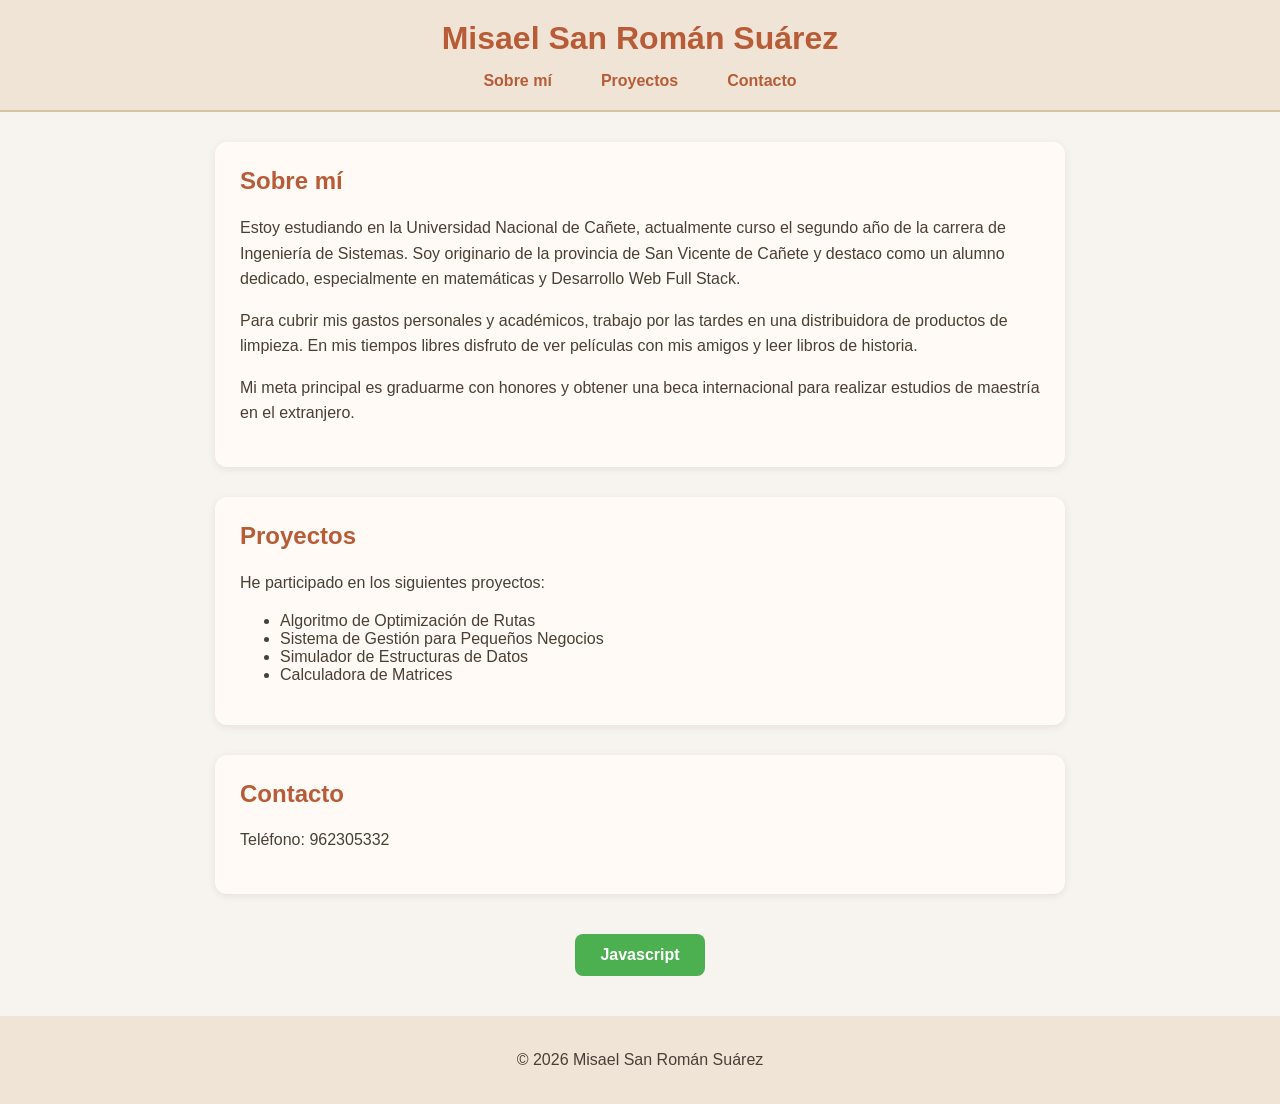
<file: index.html>
<!DOCTYPE html>
<html lang="es">

<head>
    <meta charset="UTF-8">
    <meta name="viewport" content="width=device-width, initial-scale=1.0">
    <title>Misael San Román Suárez</title>
    <link rel="stylesheet" href="css.css">
</head>

<body>

    <header>
        <h1>Misael San Román Suárez</h1>
        <nav>
            <ul>
                <li><a href="#sobre-mi">Sobre mí</a></li>
                <li><a href="#proyectos">Proyectos</a></li>
                <li><a href="#contacto">Contacto</a></li>
            </ul>
        </nav>
    </header>

    <main>

        <section id="sobre-mi">
            <h2>Sobre mí</h2>
            <p>
                Estoy estudiando en la Universidad Nacional de Cañete, actualmente curso el segundo año de la carrera de
                Ingeniería de Sistemas. Soy originario de la provincia de San Vicente de Cañete y destaco como un alumno
                dedicado, especialmente en matemáticas y Desarrollo Web Full Stack.
            </p>
            <p>
                Para cubrir mis gastos personales y académicos, trabajo por las tardes en una distribuidora de productos
                de limpieza. En mis tiempos libres disfruto de ver películas con mis amigos y leer libros de historia.
            </p>
            <p>
                Mi meta principal es graduarme con honores y obtener una beca internacional para realizar estudios de
                maestría en el extranjero.
            </p>
        </section>

        <section id="proyectos">
            <h2>Proyectos</h2>
            <p>He participado en los siguientes proyectos:</p>
            <ul>
                <li>Algoritmo de Optimización de Rutas</li>
                <li>Sistema de Gestión para Pequeños Negocios</li>
                <li>Simulador de Estructuras de Datos</li>
                <li>Calculadora de Matrices</li>
            </ul>
        </section>

        <section id="contacto">
            <h2>Contacto</h2>
            <p>Teléfono: 962305332</p>
        </section>

    </main>

    <div class="boton-inferior">
        <a href="javascript.html" class="btn-js">Javascript</a>
    </div>

    <footer>
        <p>© 2026 Misael San Román Suárez</p>
    </footer>

</body>

</html>
</file>
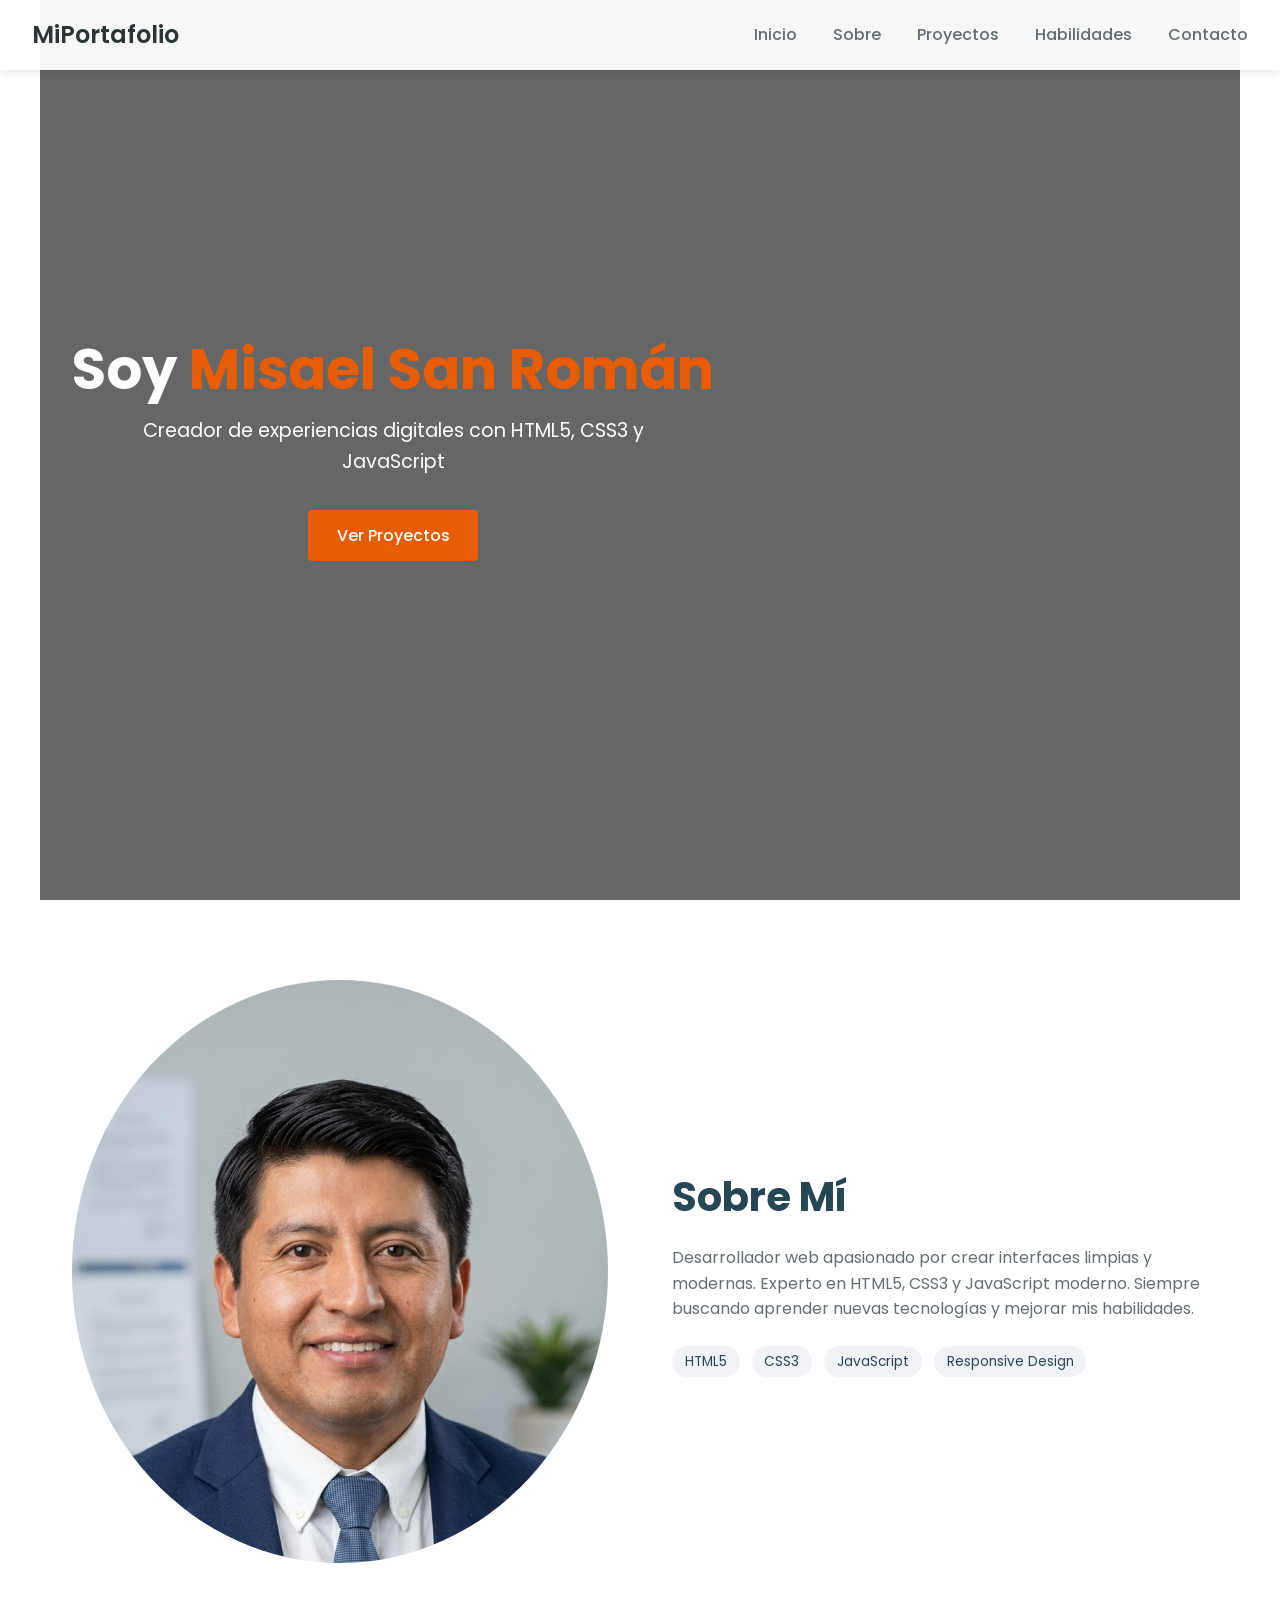
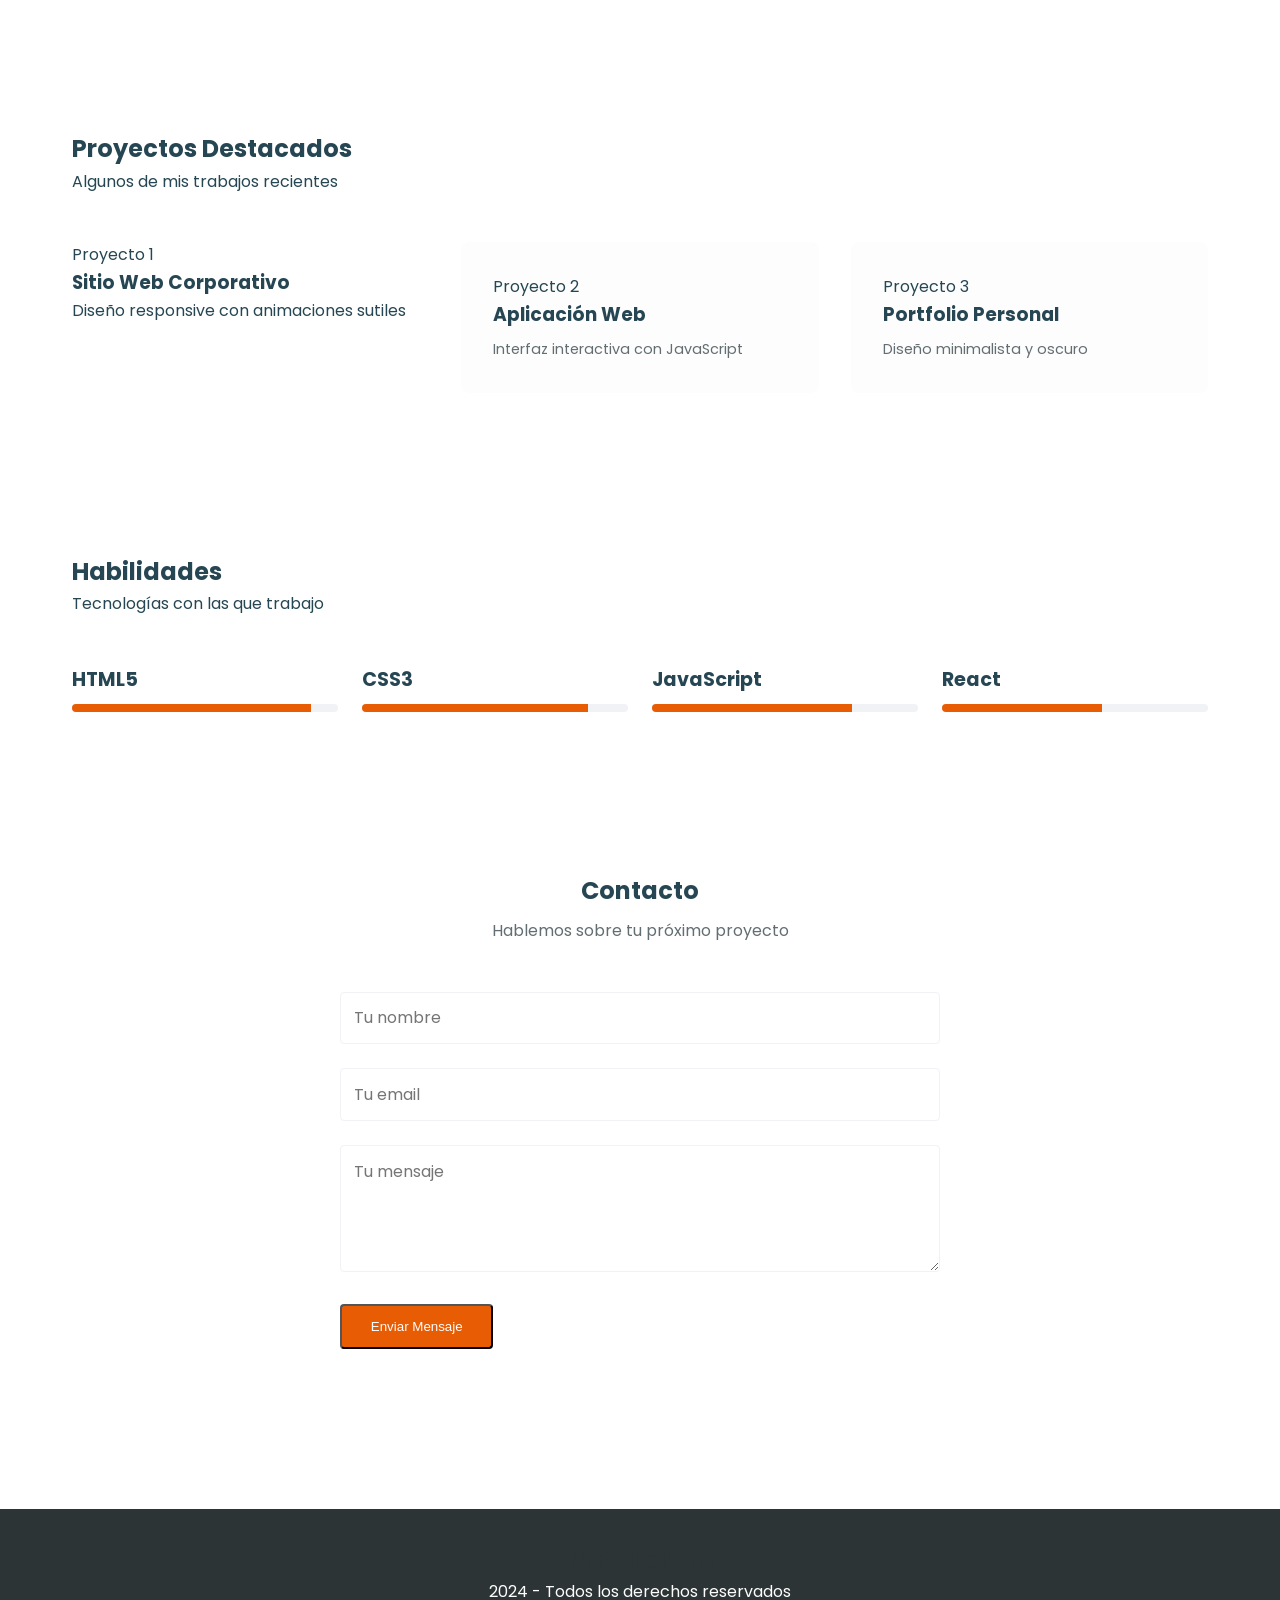
<file: portfolio/index.html>
<!DOCTYPE html>
<html lang="es">
<head>
  <meta charset="UTF-8">
  <meta name="viewport" content="width=device-width, initial-scale=1.0">
  <title>Portafolio Personal</title>
  <link rel="stylesheet" href="styles.css">
  <link rel="preconnect" href="https://fonts.googleapis.com">
  <link rel="preconnect" href="https://fonts.gstatic.com" crossorigin>
  <link href="https://fonts.googleapis.com/css2?family=Poppins:wght@300;400;500;600;700&display=swap" rel="stylesheet">
</head>
<body>
  <header class="navbar">
    <div class="logo">MiPortafolio</div>
    <nav class="nav-links">
      <a href="#inicio">Inicio</a>
      <a href="#about">Sobre</a>
      <a href="#proyectos">Proyectos</a>
      <a href="#skills">Habilidades</a>
      <a href="#contacto">Contacto</a>
    </nav>
  </header>

  <section class="hero" id="inicio">
    <div class="hero-content">
      <h1>Soy <span class="highlight">Misael San Román</span></h1>
      <p>Creador de experiencias digitales con HTML5, CSS3 y JavaScript</p>
      <a href="#proyectos" class="btn">Ver Proyectos</a>
    </div>
  </section>

  <main>
    <section class="about" id="about">
      <div class="about-img">
        <img src="Misael.png" alt="Foto de perfil - Misael" class="foto-perfil">
      </div>
      <div class="about-content">
        <h2>Sobre Mí</h2>
        <p>Desarrollador web apasionado por crear interfaces limpias y modernas. Experto en HTML5, CSS3 y JavaScript moderno. Siempre buscando aprender nuevas tecnologías y mejorar mis habilidades.</p>
        <div class="tags">
          <span>HTML5</span>
          <span>CSS3</span>
          <span>JavaScript</span>
          <span>Responsive Design</span>
        </div>
      </div>
    </section>

    <section class="proyectos" id="proyectos">
      <div class="section-header">
        <h2>Proyectos Destacados</h2>
        <p>Algunos de mis trabajos recientes</p>
      </div>
      <div class="proyectos-grid">
        <article class "proyecto-card">
          <div class="proyecto-img"><div class="placeholder">Proyecto 1</div></div>
          <div class="proyecto-info">
            <h3>Sitio Web Corporativo</h3>
            <p>Diseño responsive con animaciones sutiles</p>
          </div>
        </article>
        <article class="proyecto-card">
          <div class="proyecto-img"><div class="placeholder">Proyecto 2</div></div>
          <div class="proyecto-info">
            <h3>Aplicación Web</h3>
            <p>Interfaz interactiva con JavaScript</p>
          </div>
        </article>
        <article class="proyecto-card">
          <div class="proyecto-img"><div class="placeholder">Proyecto 3</div></div>
          <div class="proyecto-info">
            <h3>Portfolio Personal</h3>
            <p>Diseño minimalista y oscuro</p>
          </div>
        </article>
      </div>
    </section>

    <section class="skills" id="skills">
      <div class="section-header">
        <h2>Habilidades</h2>
        <p>Tecnologías con las que trabajo</p>
      </div>
      <div class="skills-grid">
        <div class="skill-item">
          <h3>HTML5</h3>
          <div class="bar"><div class="progress" style="width: 90%"></div></div>
        </div>
        <div class="skill-item">
          <h3>CSS3</h3>
          <div class="bar"><div class="progress" style="width: 85%"></div></div>
        </div>
        <div class="skill-item">
          <h3>JavaScript</h3>
          <div class="bar"><div class="progress" style="width: 75%"></div></div>
        </div>
        <div class="skill-item">
          <h3>React</h3>
          <div class="bar"><div class="progress" style="width: 60%"></div></div>
        </div>
      </div>
    </section>

    <section class="contacto" id="contacto">
      <div class="section-header">
        <h2>Contacto</h2>
        <p>Hablemos sobre tu próximo proyecto</p>
      </div>
      <form class="contact-form">
        <div class="form-group">
          <input type="text" placeholder="Tu nombre" required>
        </div>
        <div class="form-group">
          <input type="email" placeholder="Tu email" required>
        </div>
        <div class="form-group">
          <textarea placeholder="Tu mensaje" rows="4" required></textarea>
        </div>
        <button type="submit" class="btn btn-secondary">Enviar Mensaje</button>
      </form>
    </section>
  </main>

  <footer>
    <div class="footer-content">
      <div class="logo">MiPortafolio</div>
      <p>2024 - Todos los derechos reservados</p>
      <div class="social-links">
        <a href="#" class="social-link"><span class="icon"><svg viewBox="0 0 24 24" fill="currentColor"><path d="M16 8v8h8l-4.3-4.3L14 8l-4 4-4-4L2 8V4h16v4z"/></svg></span></a>
        <a href="#" class="social-link"><span class="icon"><svg viewBox="0 0 24 24" fill="currentColor"><path d="M12 2.163c2.785 0 5.068 2.027 5.888 4.5l.25.67.67.25c.413.413.413 1.077 0 1.49l-.67.25c-1.26 1.26-3.21 2.238-5.333 2.69.288.118.556.178.855.178s.568-.06.855-.178c2.123-.452 4.073-1.41 5.333-2.69l.67-.25c.413-.413.413-1.077 0-1.49l-.25-.67-.67.25c-.413.413-1.077.413-1.49 0l-.67-.25c-1.26-1.26-2.238-2.238-2.69-5.333l-.25-.67c-.178-.413-.178-1.077 0-1.49l.25-.67c.413-.413 1.077-.413 1.49 0l.67.25c1.26 1.26 2.238 2.238 2.69 5.333l.67.25c.413.413.413 1.077 0 1.49l-.67.25c-1.26 1.26-2.238 2.238-2.69 5.333l-.25.67-.67-.25c-.413-.413-.413-1.077 0-1.49l.67-.25zM12 0C5.373 0 0 5.373 0 12s5.373 12 12 12 12-5.373 12-12S18.627 0 12 0zm0 1.333c-2.97 0-5.4 2.43-5.4 5.4s2.43 5.4 5.4 5.4 5.4-2.43 5.4-5.4S14.97 1.333 12 1.333z"/></svg></span></a>
        <a href="#" class="social-link"><span class="icon"><svg viewBox="0 0 24 24" fill="currentColor"><path d="M12 6.857l2.818-.852a1 1 0 011.148.611l.152 1.988a1 1 0 01-.54 1.285l-1.1 1.069a1 1 0 01-.946.59l-1.1-.85a1 1 0 11-.563-1.83l1.106-1.957a1 1 0 01.883.51h.057zM12 15.618l1.694 2.605a.75.75 0 01-.285.928l-2.755.738a.75.75 0 01-.663-.218l-2.744-.737a.75.75 0 01-.213-.662l.957-2.754a.75.75 0 01.526-.897zm0 2.645a3.35 3.35 0 100-6.7 3.35 3.35 0 000 6.7z"/></svg></span></a>
      </div>
    </div>
  </footer>

  <script src="script.js"></script>
</body>
</html>
</file>
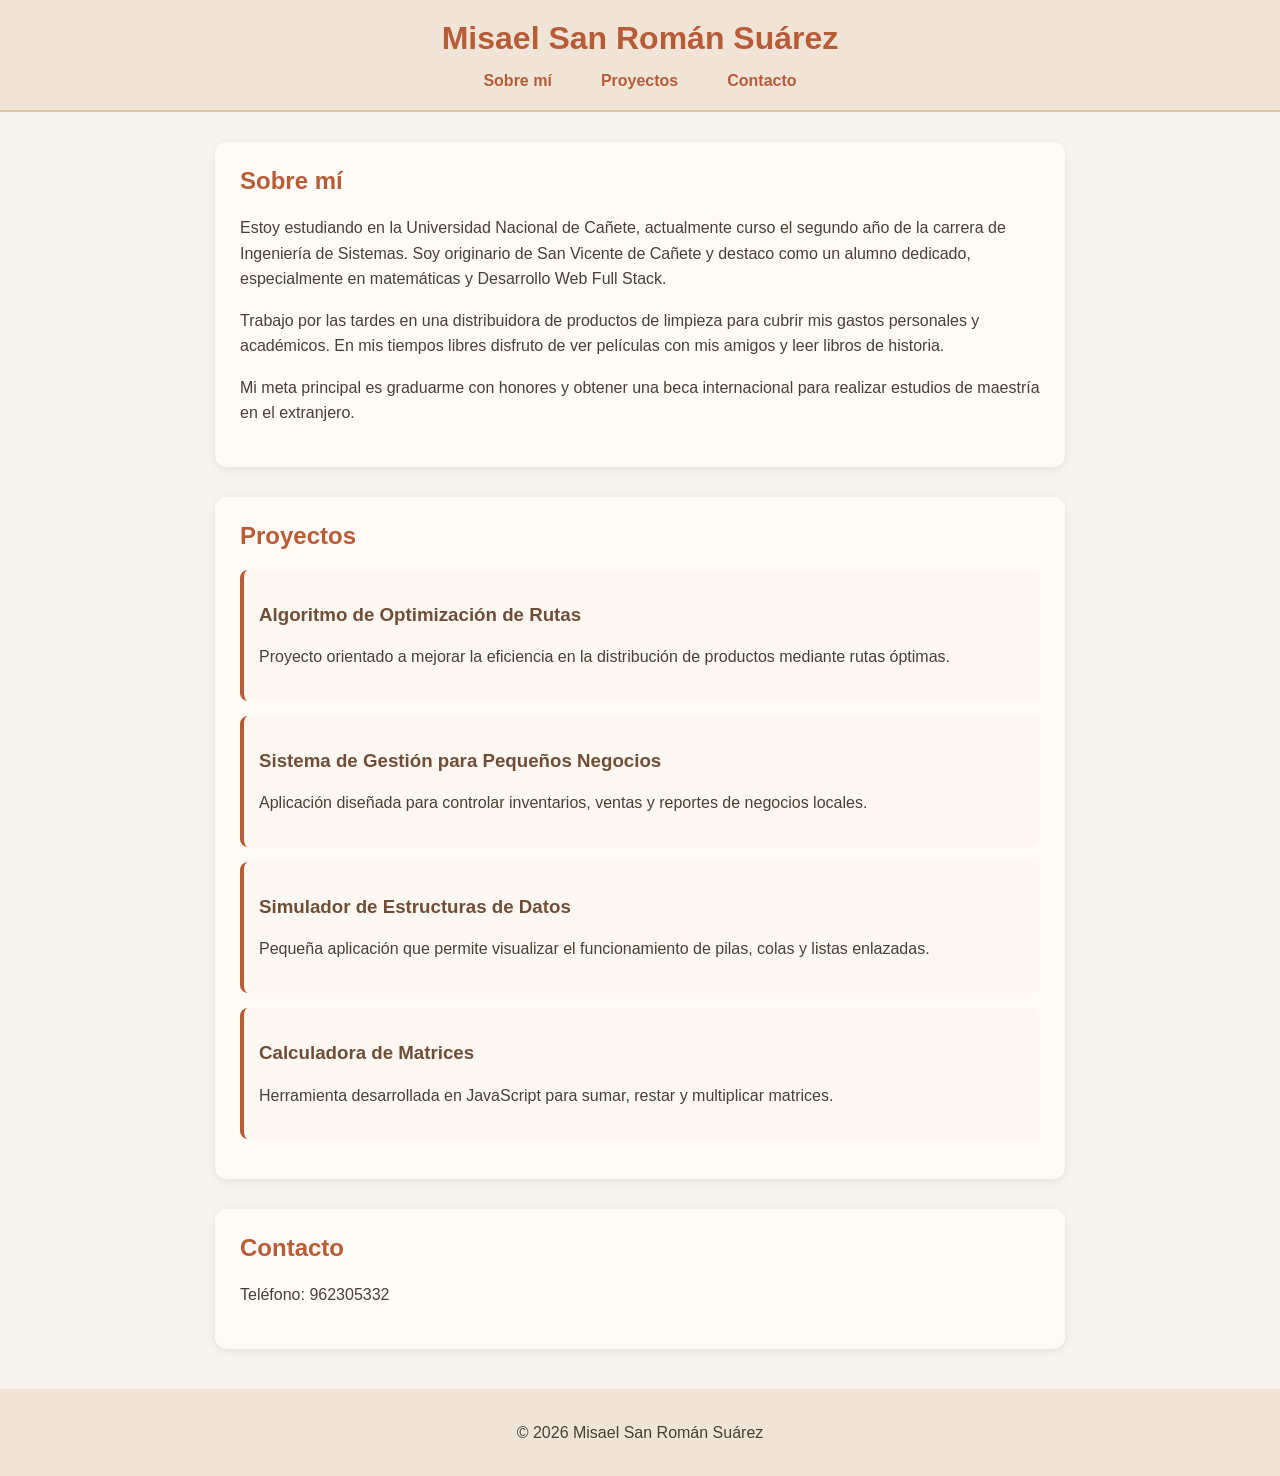
<file: html5.html>
<!DOCTYPE html>
<html lang="es">

<head>
    <meta charset="UTF-8">
    <meta name="viewport" content="width=device-width, initial-scale=1.0">
    <title>Misael San Román Suárez</title>
    <link rel="stylesheet" href="css.css">

</head>

<body>

    <header>
        <h1>Misael San Román Suárez</h1>
        <nav>
            <ul>
                <li><a href="#sobre-mi">Sobre mí</a></li>
                <li><a href="#proyectos">Proyectos</a></li>
                <li><a href="#contacto">Contacto</a></li>
            </ul>
        </nav>
    </header>

    <main>

        <!-- SOBRE MÍ -->
        <section id="sobre-mi">
            <h2>Sobre mí</h2>
            <p>
                Estoy estudiando en la Universidad Nacional de Cañete, actualmente curso el segundo año de la carrera de
                Ingeniería de Sistemas. Soy originario de San Vicente de Cañete y destaco como un alumno dedicado,
                especialmente en matemáticas y Desarrollo Web Full Stack.
            </p>
            <p>
                Trabajo por las tardes en una distribuidora de productos de limpieza para cubrir mis gastos personales y
                académicos. En mis tiempos libres disfruto de ver películas con mis amigos y leer libros de historia.
            </p>
            <p>
                Mi meta principal es graduarme con honores y obtener una beca internacional para realizar estudios de
                maestría en el extranjero.
            </p>
        </section>

        <!-- PROYECTOS -->
        <section id="proyectos">
            <h2>Proyectos</h2>

            <article>
                <h3>Algoritmo de Optimización de Rutas</h3>
                <p>Proyecto orientado a mejorar la eficiencia en la distribución de productos mediante rutas óptimas.</p>
            </article>

            <article>
                <h3>Sistema de Gestión para Pequeños Negocios</h3>
                <p>Aplicación diseñada para controlar inventarios, ventas y reportes de negocios locales.</p>
            </article>

            <!-- Tus artículos de ejemplo -->
            <article>
                <h3>Simulador de Estructuras de Datos</h3>
                <p>Pequeña aplicación que permite visualizar el funcionamiento de pilas, colas y listas enlazadas.</p>
            </article>

            <article>
                <h3>Calculadora de Matrices</h3>
                <p>Herramienta desarrollada en JavaScript para sumar, restar y multiplicar matrices.</p>
            </article>


        </section>

        <!-- CONTACTO -->
        <section id="contacto">
            <h2>Contacto</h2>
            <p>Teléfono: 962305332</p>
        </section>

    </main>

    <footer>
        <p>© 2026 Misael San Román Suárez</p>
    </footer>

</body>

</html>
</file>
<file: css.css>
/* ======== ESTILO GENERAL ======== */
body {
    background-color: #f7f3ee; /* Beige cálido */
    font-family: "Segoe UI", Arial, sans-serif;
    margin: 0;
    padding: 0;
    color: #4a3f35; /* Marrón suave */
}

/* ======== HEADER ======== */
header {
    background-color: #f0e4d7; /* Beige más oscuro */
    padding: 20px;
    border-bottom: 2px solid #d8c3a5;
}

header h1 {
    color: #b85c38; /* Naranja cálido */
    margin: 0;
    text-align: center;
    font-size: 2rem;
}

/* ======== NAVEGACIÓN ======== */
nav ul {
    list-style: none;
    padding: 0;
    margin: 15px 0 0 0;
    display: flex;
    justify-content: center;
    gap: 25px;
}

nav a {
    text-decoration: none;
    color: #b85c38;
    font-weight: bold;
    padding: 6px 12px;
    border-radius: 8px;
    transition: background-color 0.3s;
}

nav a:hover {
    background-color: #e8d4c3;
}

/* ======== SECCIONES ======== */
section {
    margin: 30px auto;
    max-width: 800px;
    background-color: #fffaf5;
    padding: 25px;
    border-radius: 12px;
    box-shadow: 0 2px 8px rgba(0,0,0,0.08);
}

/* ======== TITULOS ======== */
h2 {
    color: #b85c38;
    margin-top: 0;
}

h3 {
    color: #6f4e37;
}

/* ======== PÁRRAFOS ======== */
p {
    line-height: 1.6;
    color: #4a3f35;
}

/* ======== ARTÍCULOS ======== */
article {
    background-color: #fdf7f2;
    padding: 15px;
    margin-bottom: 15px;
    border-left: 4px solid #b85c38;
    border-radius: 8px;
}

/* ======== FOOTER ======== */
footer {
    text-align: center;
    padding: 15px;
    background-color: #f0e4d7;
    color: #6f4e37;
    margin-top: 40px;
}

.boton-inferior {
    width: 100%;
    text-align: center;
    margin: 40px 0;
}

.btn-js {
    display: inline-block;
    padding: 12px 25px;
    background-color: #4CAF50;
    color: white;
    font-weight: 600;
    border-radius: 8px;
    text-decoration: none;
    transition: 0.3s;
}

.btn-js:hover {
    background-color: #45a049;
}
</file>
<file: portfolio/styles.css>
* {
  margin: 0;
  padding: 0;
  box-sizing: border-box;
}

:root {
  --primary: #2d3436;
  --secondary: #636e72;
  --accent: #e85d04;
  --light: #fdfdfd;
  --dark: #264653;
  --light-gray: #f1f2f6;
}

body {
  font-family: 'Poppins', sans-serif;
  line-height: 1.6;
  color: var(--dark);
}

.navbar {
  position: fixed;
  top: 0;
  width: 100%;
  background: rgba(255, 255, 255, 0.95);
  padding: 1rem 2rem;
  display: flex;
  justify-content: space-between;
  align-items: center;
  z-index: 100;
  box-shadow: 0 2px 10px rgba(0,0,0,0.1);
}

.logo {
  font-size: 1.5rem;
  font-weight: 600;
  color: var(--primary);
}

.nav-links a {
  margin-left: 2rem;
  text-decoration: none;
  color: var(--secondary);
  font-weight: 500;
  transition: color 0.3s;
}

.nav-links a:hover {
  color: var(--accent);
}

.hero {
  min-height: 100vh;
  background: linear-gradient(rgba(0,0,0,0.6), rgba(0,0,0,0.6)), url('https://images.unsplash.com/photo-1552664730-d307ca88d1df?ixlib=rb-4.0.3&auto=format&fit=crop&w=1600&q=80');
  background-size: cover;
  background-position: center;
  display: flex;
  align-items: center;
  padding: 0 2rem;
  color: var(--light);
}

.hero-content {
  max-width: 800px;
  text-align: center;
}

.hero-content h1 {
  font-size: 3.5rem;
  margin-bottom: 1rem;
  line-height: 1.1;
}

.hero-content h1 .highlight {
  color: var(--accent);
}

.hero-content p {
  font-size: 1.2rem;
  margin-bottom: 2rem;
  max-width: 600px;
  margin-left: auto;
  margin-right: auto;
}

.btn {
  display: inline-block;
  background: var(--accent);
  color: var(--light);
  padding: 0.8rem 1.8rem;
  border-radius: 4px;
  text-decoration: none;
  font-weight: 500;
  transition: transform 0.3s, box-shadow 0.3s;
}

.btn:hover {
  transform: translateY(-2px);
  box-shadow: 0 5px 15px rgba(232, 93, 4, 0.4);
}

section {
  padding: 5rem 2rem;
  max-width: 1200px;
  margin: 0 auto;
}

.about {
  display: grid;
  grid-template-columns: 1fr 1fr;
  gap: 4rem;
  align-items: center;
}

.about-img img {
  width: 100%;
  height: 100%;
  object-fit: cover;
  border-radius: 50%;
}

.about-content h2 {
  font-size: 2.5rem;
  margin-bottom: 1rem;
}

.about-content p {
  color: var(--secondary);
  margin-bottom: 1.5rem;
}

.tags span {
  display: inline-block;
  background: var(--light-gray);
  padding: 0.3rem 0.8rem;
  border-radius: 20px;
  font-size: 0.85rem;
  margin-right: 0.5rem;
  margin-bottom: 0.5rem;
}

.proyectos-grid {
  display: grid;
  grid-template-columns: repeat(auto-fit, minmax(300px, 1fr));
  gap: 2rem;
  margin-top: 3rem;
}

.proyecto-card {
  background: var(--light);
  padding: 2rem;
  border-radius: 8px;
  transition: transform 0.3s, box-shadow 0.3s;
}

.proyecto-card:hover {
  transform: translateY(-5px);
  box-shadow: 0 10px 20px rgba(0,0,0,0.1);
}

.proyecto-card h3 {
  margin-bottom: 0.5rem;
}

.proyecto-card p {
  color: var(--secondary);
  font-size: 0.9rem;

}

.skills-grid {
  display: grid;
  grid-template-columns: repeat(auto-fit, minmax(200px, 1fr));
  gap: 1.5rem;
  margin-top: 3rem;
}

.skill-item h3 {
  margin-bottom: 0.5rem;
  font-size: 1.2rem;
}

.skill-item .bar {
  width: 100%;
  height: 8px;
  background: var(--light-gray);
  border-radius: 4px;
  overflow: hidden;
}

.skill-item .progress {
  height: 100%;
  background: var(--accent);
  width: 0%;
  transition: width 1s ease;
}

.contacto .section-header {
  text-align: center;
  margin-bottom: 3rem;
}

.contacto .section-header h2 {
  margin-bottom: 0.5rem;
}

.contacto .section-header p {
  color: var(--secondary);
}

.contact-form {
  max-width: 600px;
  margin: 0 auto;
}

.contact-form .form-group {
  margin-bottom: 1.5rem;
}

.contact-form input,
.contact-form textarea {
  width: 100%;
  padding: 0.8rem;
  border: 1px solid var(--light-gray);
  border-radius: 4px;
  font-family: inherit;
  font-size: 1rem;
}

.contact-form input:focus,
.contact-form textarea:focus {
  outline: none;
  border-color: var(--accent);
}

footer {
  background: var(--primary);
  color: var(--light);
  text-align: center;
  padding: 2rem;
  margin-top: 5rem;
}

footer .footer-content {
  max-width: 1200px;
  margin: 0 auto;
}

footer .social-links {
  margin-top: 1rem;
}

footer .social-link {
  display: inline-block;
  margin: 0 0.5rem;
  color: var(--light);
  font-size: 1.2rem;
  transition: color 0.3s;
}

footer .social-link:hover {
  color: var(--accent);
}

/* Mobile menu */
.menu-toggle {
  display: none;
  flex-direction: column;
  cursor: pointer;
}

.menu-toggle span {
  width: 25px;
  height: 3px;
  background: var(--primary);
  margin: 3px 0;
  transition: 0.3s;
}

@media (max-width: 768px) {
  .nav-links {
    position: fixed;
    top: 100%;
    left: 0;
    width: 100%;
    background: var(--light);
    flex-direction: column;
    align-items: center;
    padding: 2rem 0;
    transform: translateY(-100%);
    transition: transform 0.3s;
  }

  .nav-links.active {
    transform: translateY(0);
  }

  .nav-links a {
    margin: 1rem 0;
    font-size: 1.2rem;
  }

  .menu-toggle {
    display: flex;
  }

  .about {
    grid-template-columns: 1fr;
  }

  .about-img .placeholder {
    width: 200px;
    height: 200px;
  }

  section {
    padding: 3rem 1rem;
  }

  .hero-content h1 {
    font-size: 2.5rem;
  }
}
</file>
